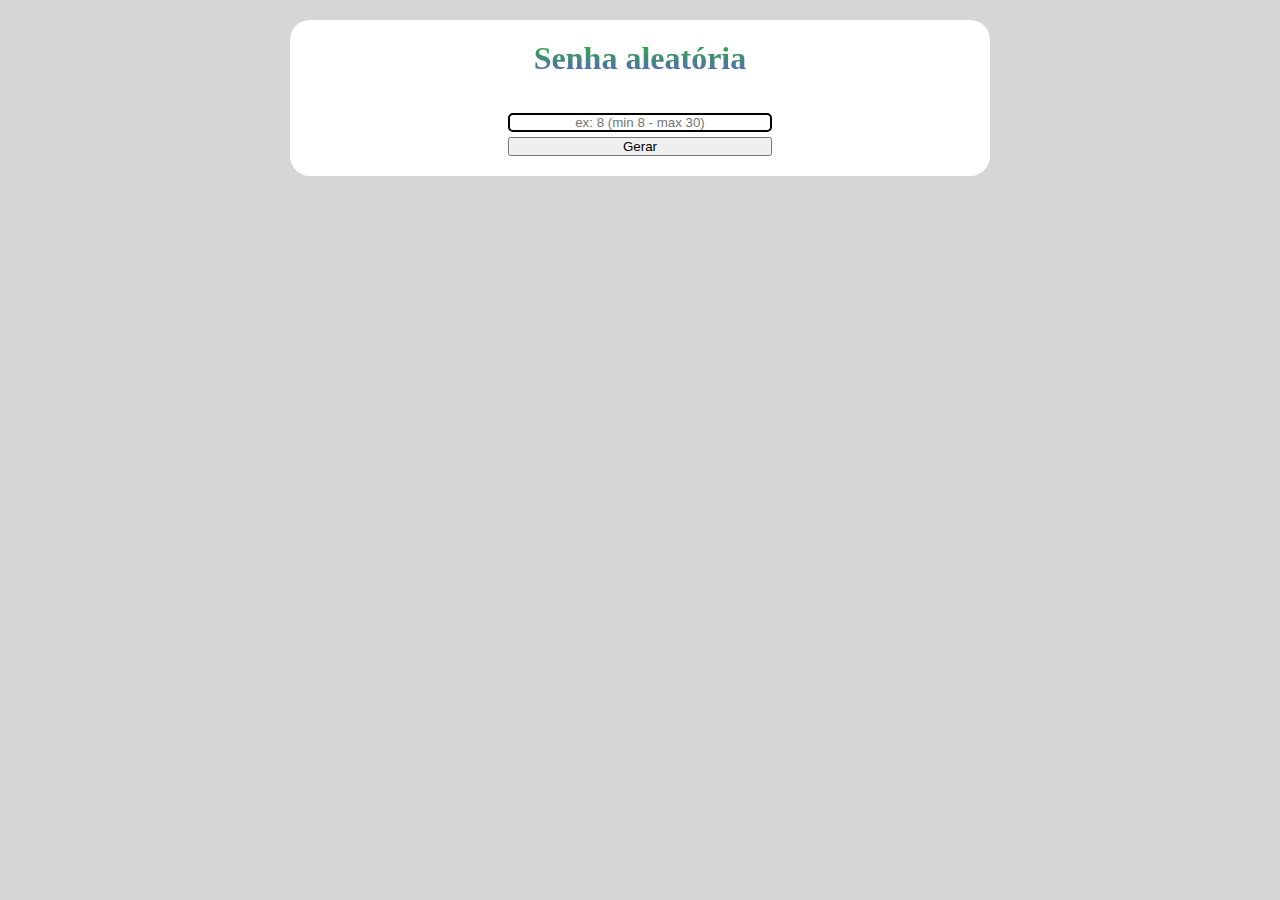
<file: index.html>
<!DOCTYPE html>
<html lang="PT-BR">
    <head>
        <link rel="stylesheet" href="styles.css">
        <meta charset="UTF-8">
        <title>Gerar Senha</title>
    </head>
    <body>
        <main>
            <h1 id="titulo">Senha aleatória</h1> <BR><BR>
            <input type="number" id="numCaracteres" placeholder="ex: 8 (min 8 - max 30)">
            <button id="botao" type="submit" onclick="a()">Gerar</button>
            <span id="resultado"></span>
        </main>
    </body>
    <script src="index.js"></script>
</html>
</file>
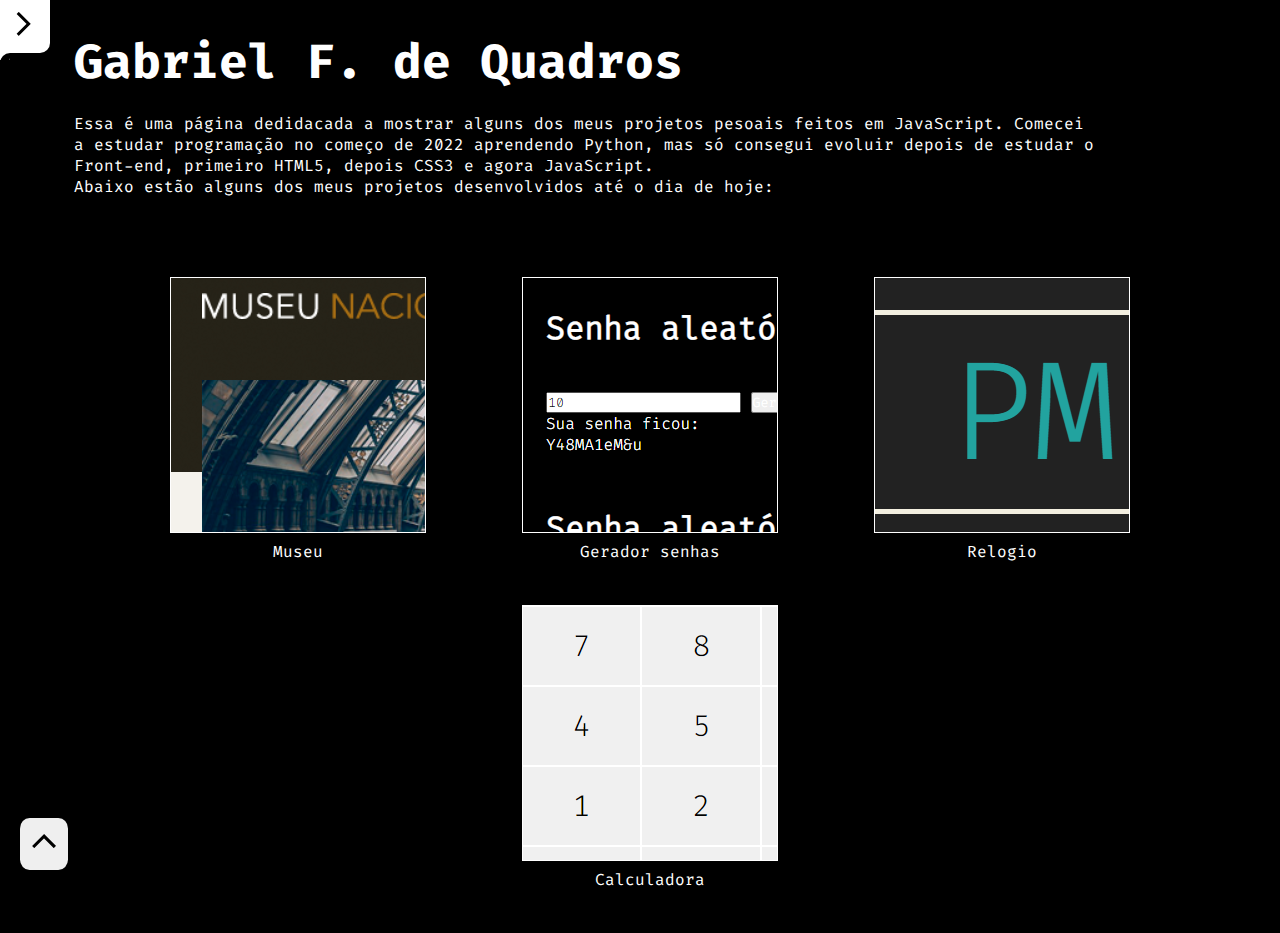
<file: landing page/index.html>
<!DOCTYPE html>
<html lang="pt-BR">
    <head>
        <link rel="stylesheet" href="styles.css">
        <meta charset="UTF-8">
        <meta http-equiv="X-UA-Compatible" content="IE=edge">
        <meta name="viewport" content="width=device-width, initial-scale=1.0">
        <link rel="icon" href="imgs/user.png">
        <title>Landing Page</title>
    </head>
    <body id="body">

        <nav>

            <div class="nav-left-side" id="nav-left-side">

                <div id="div-primeira">
                    <div class="div-icon"><a href="index.html"><img src="imgs/user.png" class="icon"></a></div>
                </div>

                <div id="div-segunda">
                    <div class="div-icon"><a href="relogio/index.html"><img src="imgs/clock-icon.png" class="icon"></a></div>
                    <div class="div-icon"><a href="gerador de senhas/gerador.html"><img src="imgs/password.png" class="icon"></a></div>
                    <div class="div-icon"><a href="calculadora/calculadora.html"><img src="imgs/calculator.png" class="icon"></a></div>
                    <div class="div-icon"><a href="./Museu/index.html"><img src="imgs/museum.png" class="icon"></a></div>
                </div>


                <div id="div-terceira">
                    <div class="div-icon"><img src="imgs/config.png" class="icon"></div>
                </div>
            </div>
            <button class="voltar-topo" id="voltar-topo"><img src="./imgs/arrowup.png"></button>

            <div class="botao" id="botao">

                <div class="botao-container">
                    <img src="imgs/flecha-direita.png" id="flecha-direita" onclick="inverteImg(), puxaEsquerda()">
                </div>

                <div id="botao-container2"></div>
                <div id="botao-container3"></div>
            </div>

        </nav>

        <main id="main">

            <div id="abstract"> 
                <h1 id="tittle"> Gabriel F. de Quadros</h1>
                <p>
                    Essa é uma página dedidacada a mostrar alguns dos meus projetos pesoais feitos em JavaScript.
                    Comecei a estudar programação no começo de 2022 aprendendo Python, mas só consegui evoluir depois
                    de estudar o Front-end, primeiro HTML5, depois CSS3 e agora JavaScript. <br>
                    Abaixo estão alguns dos meus projetos desenvolvidos até o dia de hoje:
                </p>
            </div>

            <div class="projects-div">
                <a href="./Museu/index.html">
                    <div class="project museu">
                        <span>Museu</span> 
                    </div>
                </a>
                <a href="gerador de senhas/gerador.html">
                    <div class="project passwordgen">
                        <span>Gerador senhas</span> 
                    </div>
                </a>
                <a href="./relogio/index.html">
                    <div class="project relogio">
                        <span>Relogio</span> 
                    </div>
                </a>
                <a href="./calculadora/calculadora.html" class="grid-center">
                    <div class="project calculadora">
                        <span>Calculadora</span> 
                    </div>
                </a>
            </div>

        </main>
    </body>
    <script src="index.js"></script>
</html>
</file>
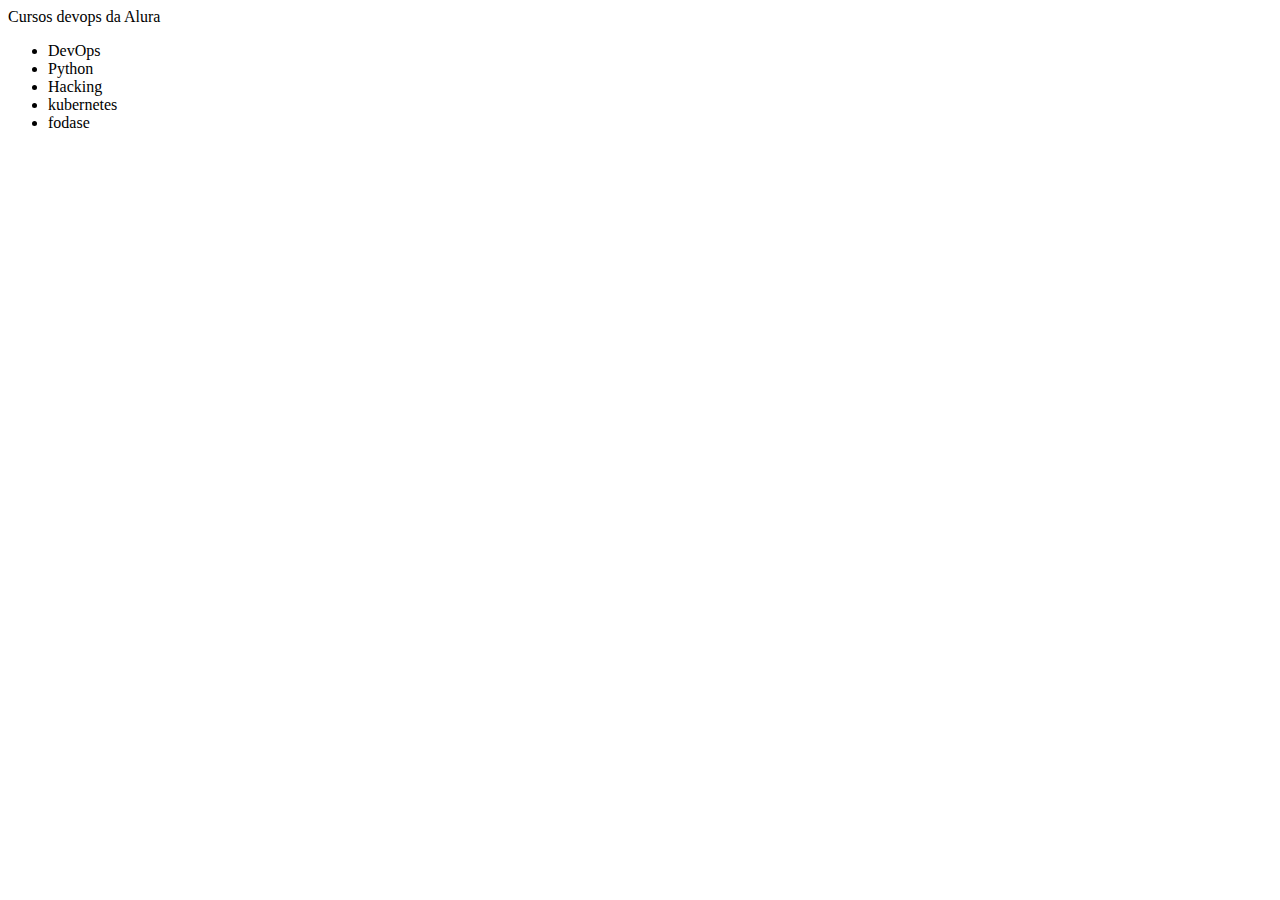
<file: Testes/index.html>
<!DOCTYPE html>
<html lang="en">
    <head>
        <meta charset="UTF-8">
        <title>Document</title>
    </head>
    <body>
        <header>Cursos devops da Alura</header>
        <ul>
            <li>DevOps</li>
            <li>Python</li>
            <li>Hacking</li>
            <li>kubernetes</li>
            <li>fodase</li>
        </ul>
    </body>
</html>
</file>
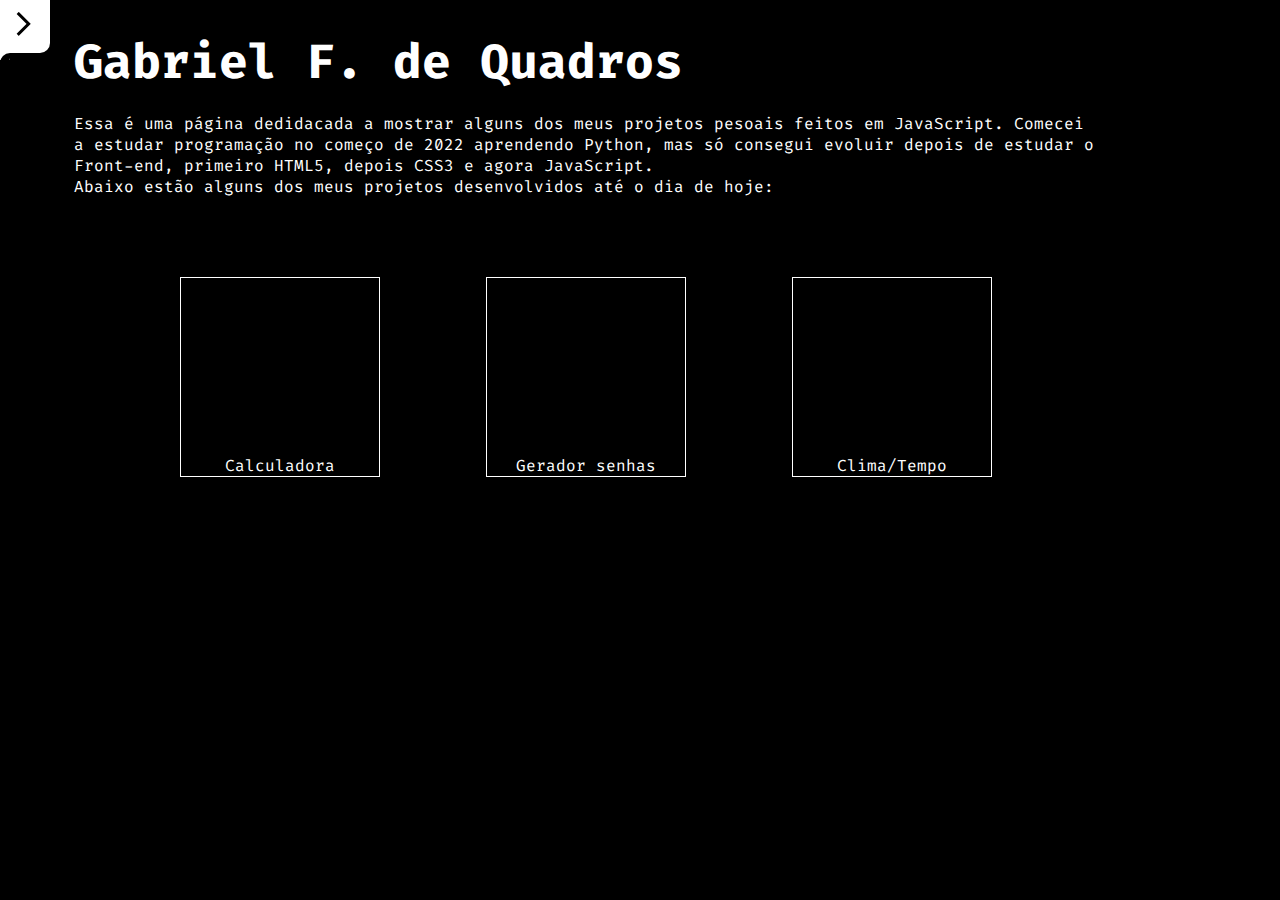
<file: landing page/backup/index.html>
<!DOCTYPE html>
<html lang="pt-BR">
    <head>
        <link rel="stylesheet" href="styles.css">
        <meta charset="UTF-8">
        <meta http-equiv="X-UA-Compatible" content="IE=edge">
        <meta name="viewport" content="width=device-width, initial-scale=1.0">
        <link rel="icon" href="user.png">
        <title>Landing Page</title>
    </head>
    <body id="body">

        <nav>

            <div class="nav-left-side" id="nav-left-side">

                <div id="div-primeira">
                    <div class="div-icon"><img src="user.png" class="icon"></div>
                </div>

                <div id="div-segunda">
                    <div class="div-icon"><img src="weather.png" class="icon"></div>
                    <div class="div-icon"><img src="calculator.png" class="icon"></div>
                    <div class="div-icon"><img src="password.png" class="icon"></div>
                </div>

                <div id="div-terceira">
                    <div class="div-icon"><img src="config.png" class="icon"></div>
                </div>

            </div>

            <div class="botao" id="botao">

                <div class="botao-container">
                    <img src="flecha-direita.png" id="flecha-direita" onclick="inverteImg(), puxaEsquerda()">
                </div>

                <div id="botao-container2"></div>
                <div id="botao-container3"></div>
            </div>

        </nav>

        <main id="main">

            <div id="abstract"> 
                <h1 id="tittle"> Gabriel F. de Quadros</h1>
                <p>
                    Essa é uma página dedidacada a mostrar alguns dos meus projetos pesoais feitos em JavaScript.
                    Comecei a estudar programação no começo de 2022 aprendendo Python, mas só consegui evoluir depois
                    de estudar o Front-end, primeiro HTML5, depois CSS3 e agora JavaScript. <br>
                    Abaixo estão alguns dos meus projetos desenvolvidos até o dia de hoje:
                </p>
            </div>

            <div class="projects-div">
                <a href="#">
                    <div class="project">
                        Calculadora
                    </div>
                </a>
                <a href="#">
                    <div class="project">
                        Gerador senhas
                    </div>
                </a>
                <a href="#">
                    <div class="project">
                        Clima/Tempo
                    </div>
                </a>
            </div>

        </main>
    </body>
    <script src="index.js"></script>
</html>
</file>
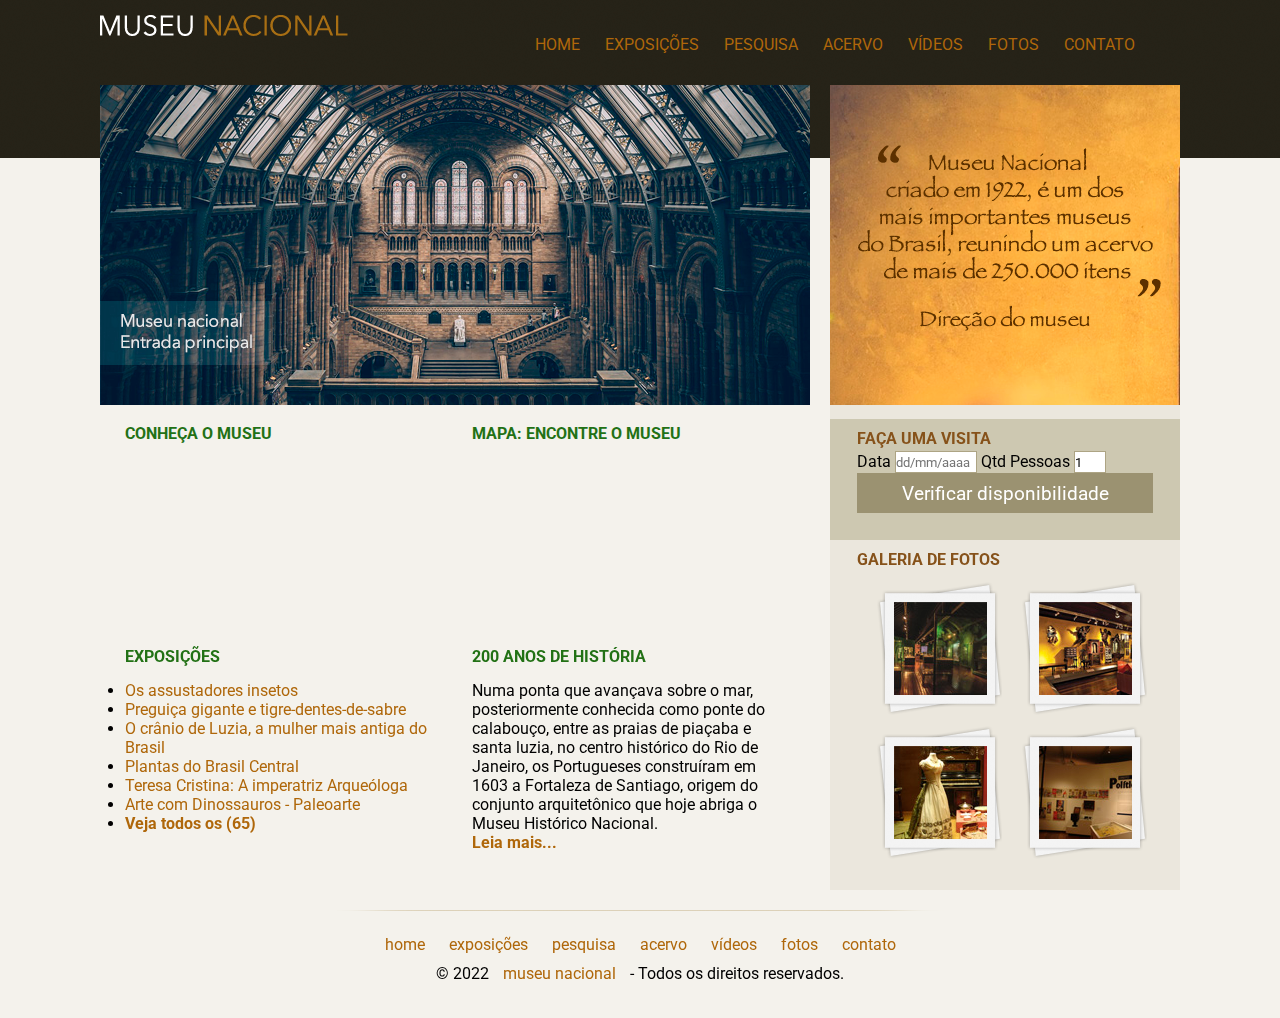
<file: landing page/Museu/index.html>
<!DOCTYPE html>
<html lang="pt-BR">
    <head>
        <meta charset="UTF-8">
        <title>Museu Nacional</title>        
        <!-- Estilo Customizado -->
        <link rel="stylesheet" href="styles.css">

        <!-- [if lt IE 9]> 
            <script src="https://cdnjs.cloudflare.com/ajax/libs/html5shiv/3.7.3/html5shiv.js"></script>
        <![endif]-->
    
    </head>

    <body id="museu">
        <div id="container">
            <header>
                <div id="logo">
                    <h1><a href="#">Museu Nacional</a></h1>
                </div>
                <nav>
                    <ul>
                        <li><a href="#">Home</a></li>
                        <li><a href="#">Exposições</a></li>
                        <li><a href="#">Pesquisa</a></li>
                        <li><a href="#">Acervo</a></li>
                        <li><a href="#">Vídeos</a></li>
                        <li><a href="#">Fotos</a></li>
                        <li><a href="#">Contato</a></li>
                    </ul>
                </nav>
            </header>

            <div id="principal">
                <div id="conteudo">
                    <section id="capa">
                        <img src="img/museu.png" alt="">
                    </section>

                    <section id="postagens">

                        <article id="video">
                            <h3> Conheça o Museu</h3>
                            <iframe width="310" height="170" src="https://www.youtube.com/embed/RGUYb-hivrc" 
                            frameborder="0" allow="autoplay; encrypted-media" allowfullscreen></iframe>
                        </article>

                        <article id="mapa">
                            <h3> Mapa: Encontre o museu</h3>
                            <iframe width="310" height="170" src="https://www.google.com/maps/embed?pb=!1m18!1m12!1m3!1d3675.206311665317!2d-43.2287175843496!3d-22.905759985012445!2m3!1f0!2f0!3f0!3m2!1i1024!2i768!4f13.1!3m3!1m2!1s0x997e58a085b7af%3A0x4d11e9a933d38ce3!2sMuseu%20Nacional%20-%20UFRJ!5e0!3m2!1spt-BR!2sbr!4v1659018536365!5m2!1spt-BR!2sbr" 
                            style="border:0;" allowfullscreen loading="lazy" 
                            referrerpolicy="no-referrer-when-downgrade"></iframe>
                        </article>

                        <article id="exposicoes">
                            <h3>Exposições</h3>
                            <ul>
                                <li><a href="">Os assustadores insetos</a></li>
                                <li><a href="">Preguiça gigante e tigre-dentes-de-sabre</a></li>
                                <li><a href="">O crânio de Luzia, a mulher mais antiga do Brasil</a></li>
                                <li><a href="">Plantas do Brasil Central</a></li>
                                <li><a href="">Teresa Cristina: A imperatriz Arqueóloga</a></li>
                                <li><a href="">Arte com Dinossauros - Paleoarte</a></li>
                                <li><a href=""><strong>Veja todos os (65)</strong></a></li>
                            </ul>
                        </article>

                        <article id="historia">
                            <h3>200 anos de história</h3>
                            <p>
                                Numa ponta que avançava sobre o mar,
                                posteriormente conhecida como ponte do calabouço, 
                                entre as praias de piaçaba e santa luzia, no centro
                                histórico do Rio de Janeiro, os Portugueses construíram
                                em 1603 a Fortaleza de Santiago, origem do conjunto
                                arquitetônico que hoje abriga o Museu Histórico Nacional.
                            </p>
                            <a href="#"><strong>Leia mais...</strong></a>
                        </article>

                    </section>
                </div>

                <aside>
                    <section id="depoimento">
                        <img src="img/depoimento.png" alt="">
                    </section>

                    <section id="visita">
                        <h4>Faça uma visita</h4>
                        <form action="">
                            <fieldset>
                                <legend>Selecione uma data</legend>
                                <label for="data"> Data </label>
                                <input type="text" class="campo" id="data" placeholder="dd/mm/aaaa">
                                <label for="qtd"> Qtd Pessoas </label>
                                <input style="width: 30px;" type="text" class="campo" id="qtd" value="1">
                            </fieldset>
                            <input class="botao" type="submit" value="Verificar disponibilidade">
                        </form>
                    </section>

                    <section id="galeria">
                        <h4>Galeria de fotos</h4>
                        <a href="">
                            <img src="img/imagem1.jpg" height="93" width="93">
                        </a>
                        <a href="">
                            <img src="img/imagem2.jpg" height="93" width="93">
                        </a>
                        <a href="">
                            <img src="img/imagem3.jpg" height="93" width="93">
                        </a>
                        <a href="">
                            <img src="img/imagem4.jpg" height="93" width="93">
                        </a>
                    </section>
                </aside>
                
                <footer style="clear: both;">
                    <p>
                        <a href="#">Home</a>
                        <a href="#">Exposições</a>
                        <a href="#">Pesquisa</a>
                        <a href="#">Acervo</a>
                        <a href="#">Vídeos</a>
                        <a href="#">Fotos</a>
                        <a href="#">Contato</a>
                    </p>
                    <p>
                        &copy; 2022 <a href="">Museu Nacional</a> - Todos os direitos reservados.
                    </p>
                </footer>
            </div>
        </div> <!-- Fim do container-->
        
        <script type="text/javascript" src="../index.js"></script>
    </body>
</html>
</file>
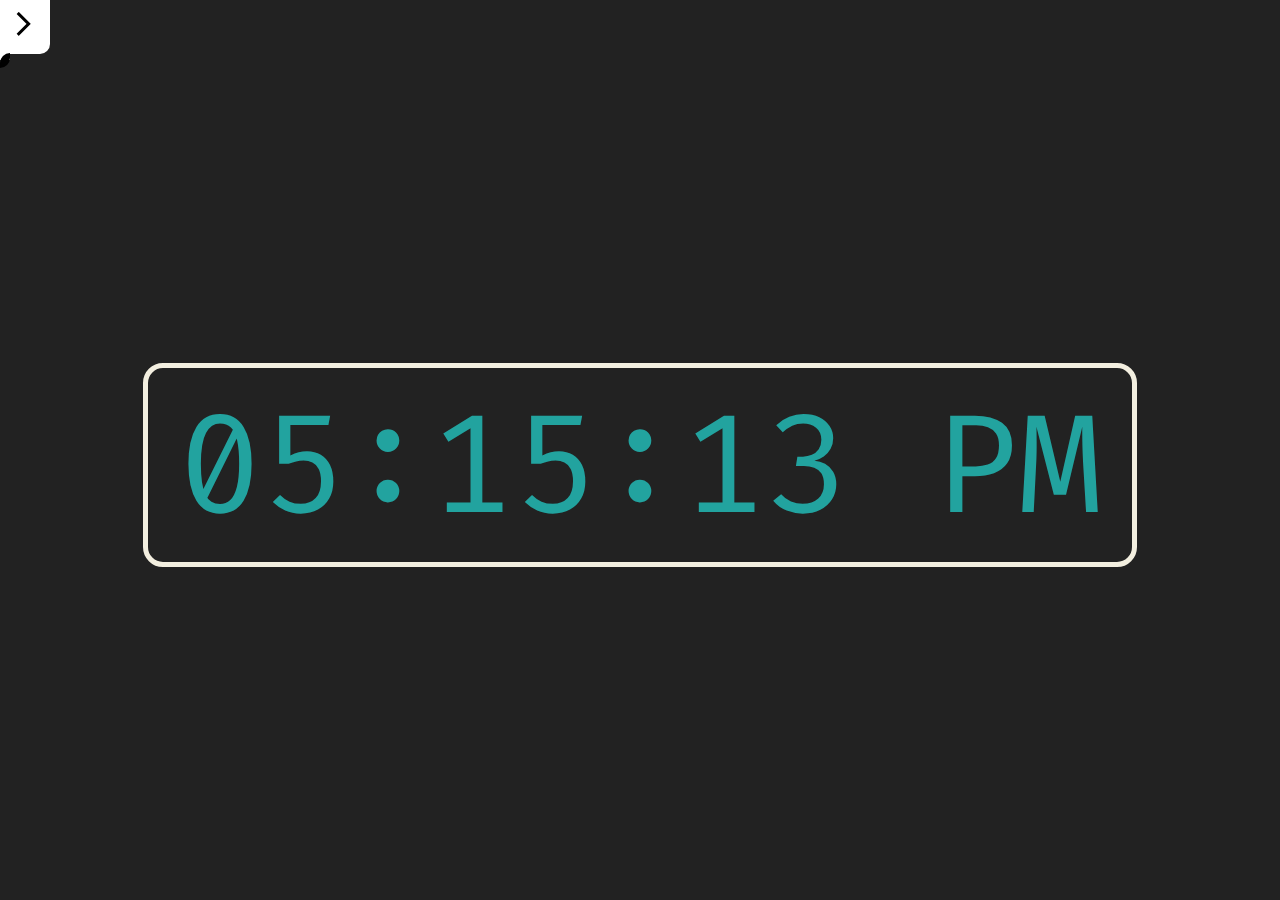
<file: landing page/relogio/index.html>
<!DOCTYPE html>
<html lang="pt-BR">
    <head>
        <meta charset="UTF-8">
        <meta http-equiv="X-UA-Compatible" content="IE=edge">
        <meta name="viewport" content="width=device-width, initial-scale=1.0">
        <link rel="stylesheet" href="styles.css">
        <link rel="stylesheet" href="../styles.css">
        <link rel="stylesheet" href="https://fonts.googleapis.com/css2?family=Material+Symbols+Outlined:opsz,wght,FILL,GRAD@20..48,100..700,0..1,-50..200" />
        <title>Relógio</title>
    </head>
    <body id="clock">
        <nav>

            <div class="nav-left-side" id="nav-left-side">
    
                <div id="div-primeira">
                    <div class="div-icon"><a href="../index.html"><img src="../imgs/user.png" class="icon"></a></div>
                </div>
    
                <div id="div-segunda">
                    <div class="div-icon"><a href="../relogio/index.html"></a><img src="../imgs/clock-icon.png" class="icon"></a></div>
                    <div class="div-icon"><a href="../gerador de senhas/gerador.html"><img src="../imgs/password.png" class="icon"></a></div>
                    <div class="div-icon"><a href="../calculadora/calculadora.html"></a><img src="../imgs/calculator.png" class="icon"></a></div>
                    <div class="div-icon"><a href="../Museu/index.html"><img src="../imgs/museum.png" class="icon"></a></div>
                </div>
    
                <div id="div-terceira">
                    <div class="div-icon"><img src="../imgs/config.png" class="icon"></div>
                </div>
    
            </div>
    
            <div class="botao" id="botao">
    
                <div class="botao-container">
                    <img src="../imgs/flecha-direita.png" id="flecha-direita" onclick="inverteImg(), puxaEsquerda()">
                </div>
    
                <div id="botao-container2"></div>
                <div id="botao-container3"></div>
            </div>
    
        </nav>
        <main id="relogio">
            <div id="time"></div>
        </main>
    <script src="index.js"></script>
    <script src="../index.js"></script>
</html>
</file>
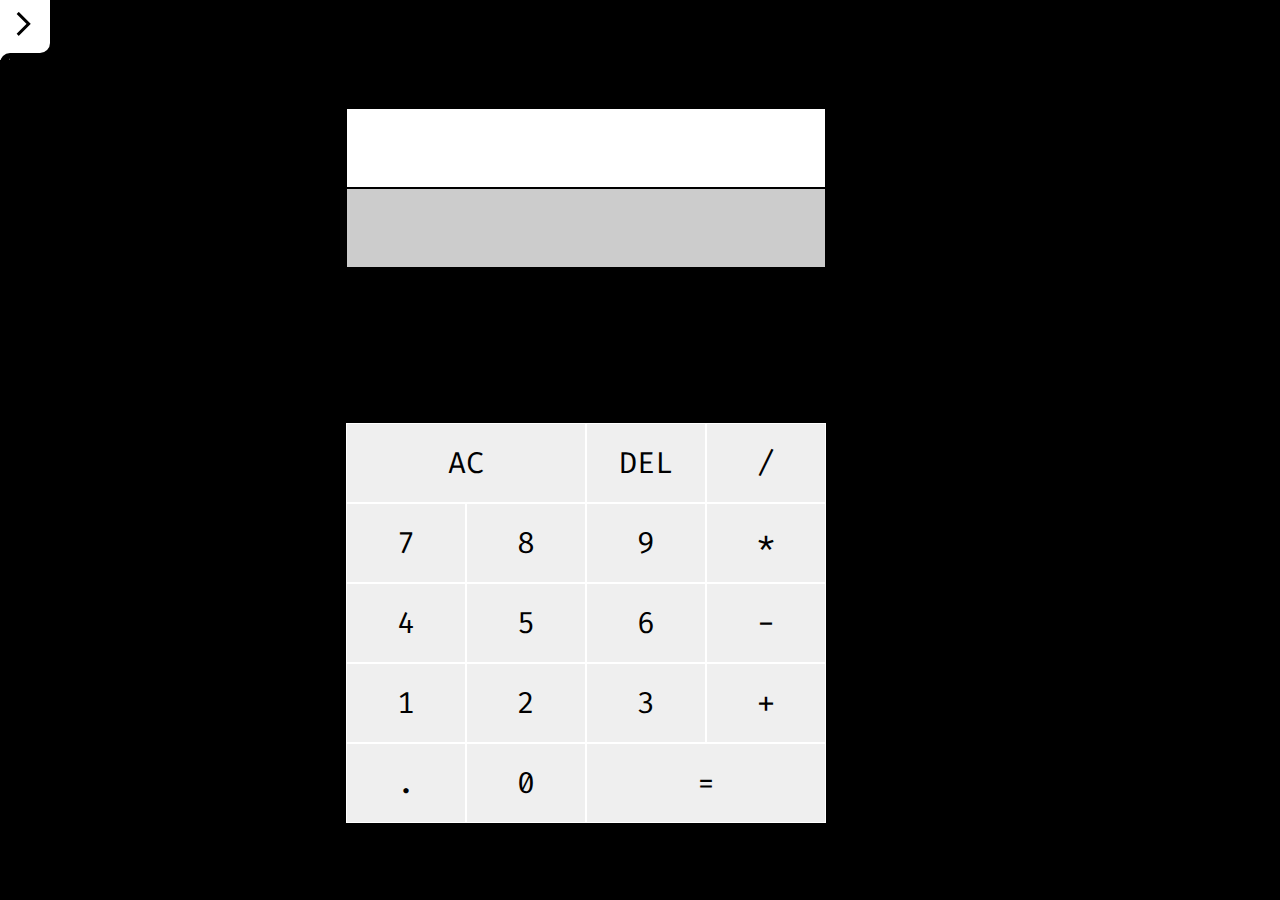
<file: landing page/calculadora/calculadora.html>
<!DOCTYPE html>
<html lang="en">
    <head>
        <meta charset="UTF-8">
        <meta http-equiv="X-UA-Compatible" content="IE=edge">
        <meta name="viewport" content="width=device-width, initial-scale=1.0">
        <link rel="stylesheet" href="calculadora.css">
        <link rel="stylesheet" href="../styles.css">
        <title>Document</title>
    </head>
    <body id="body">
        <nav>

            <div class="nav-left-side" id="nav-left-side">
    
                <div id="div-primeira">
                    <div class="div-icon"><a href="../index.html"><img src="../imgs/user.png" class="icon"></a></div>
                </div>
    
                <div id="div-segunda">
                    <div class="div-icon"><a href="../relogio/index.html"></a><img src="../imgs/clock-icon.png" class="icon"></a></div>
                    <div class="div-icon"><a href="../gerador de senhas/gerador.html"><img src="../imgs/password.png" class="icon"></a></div>
                    <div class="div-icon"><a href="calculadora.html"></a><img src="../imgs/calculator.png" class="icon"></a></div>
                    <div class="div-icon"><a href="../Museu/index.html"><img src="../imgs/museum.png" class="icon"></a></div>
                </div>
    
                <div id="div-terceira">
                    <div class="div-icon"><img src="../imgs/config.png" class="icon"></div>
                </div>
    
            </div>
    
            <div class="botao" id="botao">
    
                <div class="botao-container">
                    <img src="../imgs/flecha-direita.png" id="flecha-direita" onclick="inverteImg(), puxaEsquerda()">
                </div>
    
                <div id="botao-container2"></div>
                <div id="botao-container3"></div>
            </div>
    
        </nav>

        <main>
            <div id="output">
                <div data-previous-operand></div>
                <div id="current-operand" data-current-operand></div>
            </div>
            <div id="calculator-body">
                <button data-all-clear class="double">AC</button>
                <button data-delete>DEL</button>
                <button data-operator>/</button>
                <button data-number>7</button>
                <button data-number>8</button>
                <button data-number>9</button>
                <button data-operator>*</button>
                <button data-number>4</button>
                <button data-number>5</button>
                <button data-number>6</button>
                <button data-operator>-</button>
                <button data-number>1</button>
                <button data-number>2</button>
                <button data-number>3</button>
                <button data-operator>+</button>
                <button data-number>.</button>
                <button data-number>0</button>
                <button data-equals class="double">=</button>
            </div>
        </main>
    
    </body>
    <script src="calculadora.js"></script>
    <script src="../index.js"></script>
</html>
</file>
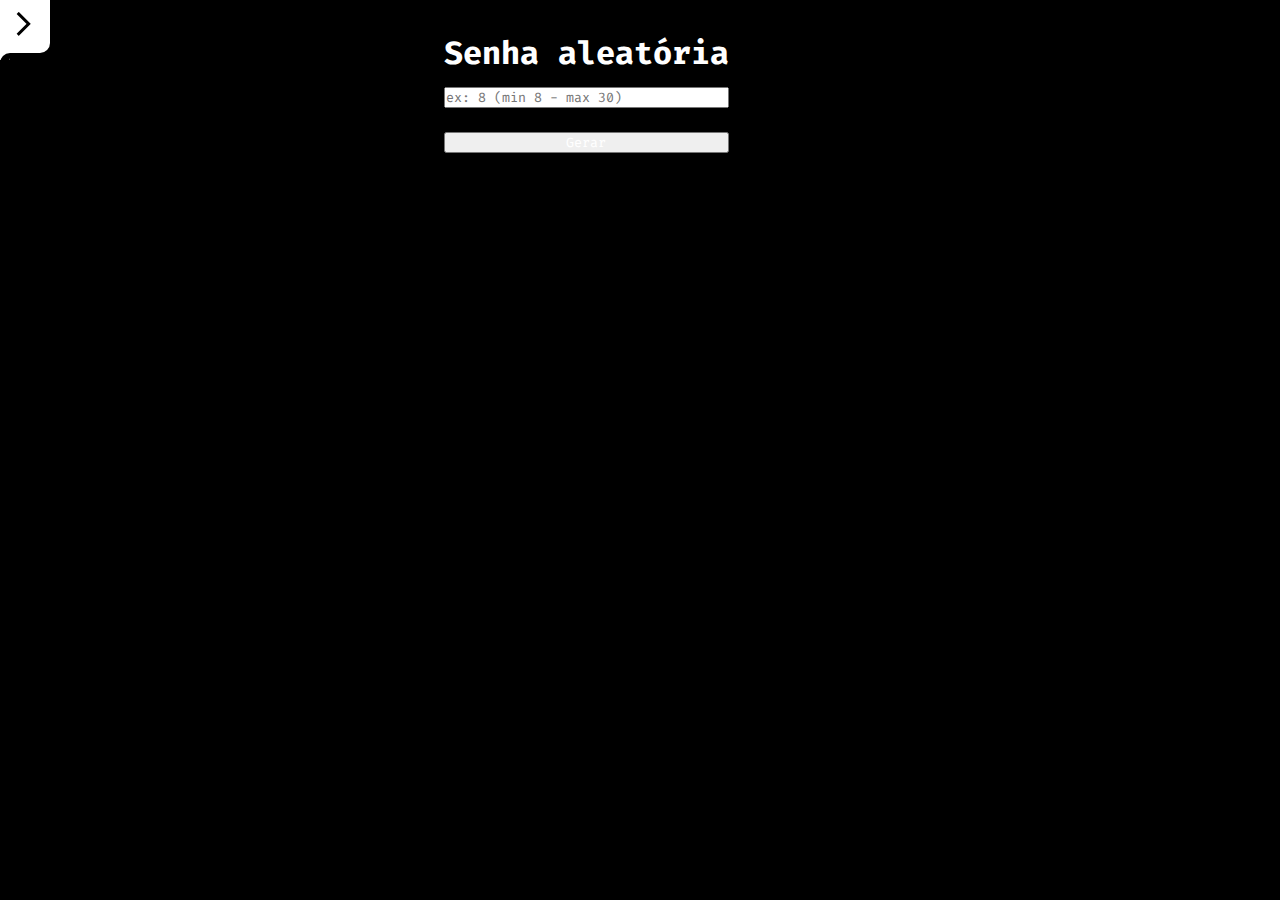
<file: landing page/gerador de senhas/gerador.html>
<!DOCTYPE html>
<html lang="PT-BR">
    <head>
        <link rel="stylesheet" href="../styles.css">
        <meta charset="UTF-8">
        <title>Gerar Senha</title>
    </head>
    <body id="body">
        <nav>

            <div class="nav-left-side" id="nav-left-side">

                <div id="div-primeira">
                    <div class="div-icon"><a href="../index.html"><img src="../imgs/user.png" class="icon"></a></div>
                </div>

                <div id="div-segunda">
                    <div class="div-icon"><a href="../relogio/index.html"><img src="../imgs/clock-icon.png" class="icon"></a></div>
                    <div class="div-icon"><a href=""><img src="../imgs/password.png" class="icon"></a></div>
                    <div class="div-icon"><a href="../calculadora/calculadora.html"><img src="../imgs/calculator.png" class="icon"></a></div>
                    <div class="div-icon"><a href="../Museu/index.html"></a><img src="../imgs/museum.png" class="icon"></a></div>
                </div>

                <div id="div-terceira">
                    <div class="div-icon"><img src="../imgs/config.png" class="icon"></div>
                </div>

            </div>

            <div class="botao" id="botao">

                <div class="botao-container">
                    <img src="../imgs/flecha-direita.png" id="flecha-direita" onclick="inverteImg(), puxaEsquerda()">
                </div>

                <div id="botao-container2"></div>
                <div id="botao-container3"></div>
            </div>

        </nav>

        <main id="gerador">
            <h1 id="titulo">Senha aleatória</h1>
            <input type="number" id="numCaracteres" placeholder="ex: 8 (min 8 - max 30)">
            <button id="botao" type="submit" onclick="a()">Gerar</button>
            <span id="resultado"></span>
        </main>
    </body>
    <script src="../index.js"></script>
</html>
</file>
<file: styles.css>
* {
    padding: 0;
    margin: 0;
    box-sizing: border-box;
}

body {
    background-color: rgb(214, 214, 214);
    display: flex;
    justify-content: space-around;
    align-items: center;
}

main {
    margin: 20px;
    padding: 20px;
    border-radius: 20px;
    display: flex;
    flex-direction: column;
    justify-content: space-around;
    align-items: center;
    width: 700px;
    max-width: 60%;
    height: fit-content;
    background-color: white;
}

#titulo {
    position: relative;
    z-index: 1;
    background: linear-gradient(to top, rgb(91, 93, 211), rgb(43, 182, 38));
    background-clip: text;
    -webkit-background-clip: text;
    -webkit-text-fill-color: transparent;
}

#numCaracteres {
    border: 2px solid black;
    border-radius: 5px;
    text-align: center;
    width: 40%;
}

input[type="number"]::-webkit-outer-spin-button,
input[type="number"]::-webkit-inner-spin-button {
    -webkit-appearance: none;
}

#botao {
    width: 40%;
    margin-top: 5px;
}
</file>
<file: landing page/styles.css>
@import url('https://fonts.googleapis.com/css2?family=Fira+Code:wght@300&display=swap');

html{
    scroll-behavior: smooth;
}

* {
    font-family: 'Fira Code', monospace;
    box-sizing: border-box;
    margin: 0;
    padding: 0;
}

body {
    position: absolute;
    z-index: 0;
    background: black;
}


/* ==-------- Nav Bar --------== */

.voltar-topo {
    position: fixed;
    bottom: 30px;
    left: 20px;
    border: none;
    border-radius: 20%;
    transition: all .7s;
}

.voltar-topo:hover{
    cursor: pointer;
}

nav {
    position: fixed;
    z-index: 9;
}

.nav-left-side{
    position: fixed;
    left: -75px;
    height: 100%;
    width: 75px;
    background-color: rgb(255, 255, 255);
    display: flex;
    flex-direction: column;
    text-align: center;
    transition: all .5s ease;
}

.nav-left-side > * > *{
    border-radius: 10px;
    background-color: rgb(129, 129, 129);
    box-shadow: -3px 3px rgb(168, 168, 168);
    margin: 10px 10px 10px 15px;
    display: flex;
    align-items: center;
    justify-content: center;
}

.div-icon {
    width: 40px;
    height: 40px;
}

.icon {
    width: 30px;
    height: 30px;
}

.nav-left-side > * > *:hover{
    cursor: pointer;
}

#div-segunda {
    margin-top: 15px;
    height: 100%;
    display: flex;
    flex-direction: column;
    justify-content: flex-start;
}

.botao-container {
    position: relative;
    top: 0;
    background-color: rgb(255, 255, 255);
    border-radius: 0 0 10px 0;
}

.botao-container:hover{
    cursor: pointer;
}

#botao-container2{
    position: absolute;
    background-color: rgb(255, 255, 255);
    z-index: 5;
    height: 10px;
    width: 10px;
    top: 50px;
}

#botao-container3{
    top: 53px;
    position: absolute;
    z-index: 10;
    background-color: rgb(0, 0, 0);
    border-radius: 10px 0 10px 0;
    height: 15px;
    width: 10px;
}
.inverter {
    transform: scaleX(-1);
}

.botao {
    position: absolute;
    left: 0px;
    height: 150px;
    width: 50px;
    transition: all .5s ease;
}

.puxa-esquerda {
    left: 0px;
}

.puxa-esquerda2 {
    left: 75px;
}

.puxa-esquerda3 {
    left: 95px;
    bottom: 20px;
}



/* == ---------- main ----------- == */

main {
    z-index: 1;
    position: absolute;
    left: 74px;
    width: 80vw;
    height: 100vh;
    padding-top: 30px;
}

main > * {
    color: white;
}

.black-box {
    position: fixed;
    left: 0;
    top: 0;
    z-index: 8;
    background: rgba(0,0,0,0.8);
    width:100vw;
    height: 100vh;
}

#abstract {
    margin-bottom: 80px;
}

#tittle {
    font-size: 3em;
    margin-bottom: 20px;
}

.projects-div {
    display: grid;
    grid-template-columns: repeat(3, 20vw);
    grid-template-rows: auto;
    width: 90vw;
    justify-content: space-evenly;
}

.project {
    border: 1px solid white;
    display: flex;
    justify-content: center;
    align-items: flex-end;
    width: 20vw;
    height: 20vw;
    min-width: 210px;
    min-height: 210px;
    margin: 0 0 8vh 0;
}

.project > * {
    position: relative;
    top: 30px;
}

.passwordgen {
    background: url(./imgs/passwordgen.png);
}

.museu {
    background: url(./imgs/museu.png) no-repeat;
}

.relogio {
    background: url(./imgs/clock.png) no-repeat;
}

.calculadora{
    background: url(./imgs/calc.png) no-repeat;
}

a {
    text-decoration: none;
    color: white;
}

.grid-center {
    grid-column: 2;
}


/* -------- Gerador de senhas --------- */



input[type="number"]::-webkit-outer-spin-button,
input[type="number"]::-webkit-inner-spin-button {
    -webkit-appearance: none;
}

input#numCaracteres {
    color: black;
}

#gerador {
    display: grid;
    grid-template-rows: repeat(4, 5vh);
    justify-content: center;
    align-items: center;
}

#gerador > * {
    display: flex;
    justify-content: center;
    align-items: center;
}


/* ==------ Responsividade ------==*/

@media (max-width: 900px){
    .projects-div {
        display: grid;
        grid-template-columns: repeat(2, 20vw);
        position: relative;
        left: -100px;
    }
    .grid-center {
        grid-column: auto;
    }
}

@media (max-width: 600px) {
    .projects-div {
        display: grid;
        grid-template-columns: repeat(1, 20vw);
        position: relative;
        left: -130px;
    }
    .project {
        min-width: 350px;
        min-height: 350px;
        margin: 20px 0;
    }

    #gerador {
        padding-top: 200px;
        grid-template-rows: repeat(4, 8vh);
    }

    #gerador > * {
        font-size: 28px;
    }
    
    #gerador h1 {
        font-size: 46px;
    }
}
</file>
<file: landing page/backup/styles.css>
@import url('https://fonts.googleapis.com/css2?family=Fira+Code:wght@300&display=swap');

* {
    font-family: 'Fira Code', monospace;
    box-sizing: border-box;
    margin: 0;
    padding: 0;
}

body {
    position: absolute;
    z-index: 0;
    background: black;
}


/* ==-------- Nav Bar --------== */

nav {
    position: absolute;
    z-index: 9;
}

.nav-left-side{
    position: absolute;
    left: -75px;
    height: 100vh;
    width: 75px;
    background-color: rgb(255, 255, 255);
    display: flex;
    flex-direction: column;
    text-align: center;
    transition: all .8s ease;
}

.nav-left-side > * > *{
    border-radius: 10px;
    background-color: rgb(129, 129, 129);
    box-shadow: -3px 3px rgb(168, 168, 168);
    margin: 10px 10px 10px 15px;
    display: flex;
    align-items: center;
    justify-content: center;
}

.div-icon {
    width: 40px;
    height: 40px;
}

.icon {
    width: 30px;
    height: 30px;
}

.nav-left-side > * > *:hover{
    cursor: pointer;
}

#div-segunda {
    margin-top: 15px;
    height: 100%;
    display: flex;
    flex-direction: column;
    justify-content: flex-start;
}

.botao-container {
    position: relative;
    top: 0;
    background-color: rgb(255, 255, 255);
    border-radius: 0 0 10px 0;
}

.botao-container:hover{
    cursor: pointer;
}

#botao-container2{
    position: absolute;
    background-color: rgb(255, 255, 255);
    z-index: 5;
    height: 10px;
    width: 10px;
    top: 50px;
}

#botao-container3{
    top: 53px;
    position: absolute;
    z-index: 10;
    background-color: rgb(0, 0, 0);
    border-radius: 10px 0 10px 0;
    height: 15px;
    width: 10px;
}
.inverter {
    transform: scaleX(-1);
}

.botao {
    position: absolute;
    left: 0px;
    height: 150px;
    width: 50px;
    transition: all.8s ease;
}

.puxa-esquerda {
    left: 0px;
}

.puxa-esquerda2 {
    left: 75px;
}



/* == ---------- main ----------- == */

main {
    z-index: 1;
    position: absolute;
    left: 74px;
    width: 80vw;
    height: 100vh;
    padding-top: 30px;
}

main > * {
    color: white;
}

.black-box {
    position: absolute;
    left: 0;
    top: 0;
    z-index: 8;
    background: rgba(0,0,0,0.8);
    width:100vw;
    height: 100vh;
}

#abstract {
    margin-bottom: 80px;
}

#tittle {
    font-size: 3em;
    margin-bottom: 20px;
}

.projects-div {
    display: flex;
    width: 100%;
    justify-content: space-evenly;
}

.project {
    border: 1px solid white;
    display: flex;
    justify-content: center;
    align-items: flex-end;
    width: 200px;
    height: 200px;
}

a {
    text-decoration: none;
    color: white;
}
</file>
<file: landing page/Museu/styles.css>
@import url('https://fonts.googleapis.com/css2?family=Roboto&display=swap');

* {
    font-family: 'Roboto', monospace;
    padding: 0;
    margin: 0;
}

/* ===== Estrutura do Site ===== */

body#museu {
    background: #f4f2ec url(img/fundo.png) repeat-x;
    font: 12px;
}

#container {
    width: 1080px;
    margin: 0 auto;

}

a:link, a:active, a:visited {
    color: #af670a;
    text-decoration: none;
}

a:hover {
    color: #227115;
}


/* ===== Logo ===== */

#logo h1 {
    float: left;
}

#logo a {
    width: 248px;
    height: 21px;
    text-indent: -9999px;
    display: block;
    background: url(img/logo.png) no-repeat;
}


/* ===== Nav Bar ===== */

header {
    padding: 15px 0;
    height: 55px;
}

nav {
    
}

nav ul {
    list-style: none;
    margin: 20px;
    float: right;
}

nav ul li {
    float: left;
}

nav ul li a:link {
    display: block;
    margin-right: 25px;
    padding-bottom: 3px;
    text-transform: uppercase;
}

nav ul li a:hover {
    border-bottom: 1px solid #535858;
}


/* ===== Principal ===== */

#conteudo {
    width: 710px;
    float: left;
    margin-bottom: 20px;
}

aside {
    width: 350px;
    float: right;
    background-color: #ebe7dd;
    padding-bottom: 30px;
    margin-bottom: 20px;
}


/* ===== Barra lateral ===== */

/* section#postagens {
    display: flex;
    justify-content: space-between;
    flex-wrap: wrap;
}

section article#historia {
    width: 310px;
} */

section#visita {
    background: #cdc8b1;
    padding: 10px 27px 27px 27px;
    margin-top: 10px;
}

section#galeria {
    padding: 10px 27px 0 27px;
}

section#galeria a {
    display: block;
    background: url(img/fundo-foto.png) no-repeat;
    float: left;
    padding: 17px 15px 17px 15px;
    margin: 10px 0 0 20px;
}

section#galeria img{
    margin: 3px 0 0 2px;
}

article#exposicoes, article#video {
    float: left;
    width: 310px;
    margin: 15px 0 0 25px;
}

article#historia, article#mapa {
    float: left;
    width: 310px;
    margin: 15px 0 0 37px;
}

h3 {
    color: #227115;
    font-size: 1em;
    margin-bottom: 15px;
    text-transform: uppercase;
}

h4 {
    color: #86521a;
    text-transform: uppercase;
    padding-bottom: 3px;
    margin-bottom: 0;
}


/* ===== Rodapé ===== */
footer {
    margin-top: 20px;
    padding: 20px 0 30px 0;
    text-align: center;
    background: url(img/fundo-rodape.png) no-repeat center top;
}

footer>p a {
    text-transform: lowercase;
    padding: 2px 10px;
}

footer>p {
    padding: 5px;
}


/* ===== Formuários ===== */

input {
    height: 20px;
    background: #fff;
    border: none;
    font-size: 13px;
    width: 80px;
}

input.campo {
    border: 1px solid #ada484;
}

input.botao {
    background: #9b9271;
    color: white;
    width: 100%;
    height: 40px;
    font-size: 1.2em;
}

fieldset {
    border: none;
}

legend {
    display: none;
}
</file>
<file: landing page/relogio/styles.css>
@import url('https://fonts.googleapis.com/css2?family=Roboto:wght@300&display=swap');

* {
    font-size: 20px;
    margin: 0;
    padding: 0;
    font-family: 'Roboto', sans-serif;
}

main#relogio {
    position: absolute;
    left: 0;
    top: 0;
    display: flex;
    width: 100vw;
    background: #222222;
    justify-content: center;
    align-items: center;
    height: 100vh;
}

#time {
    border: 5px solid #F3EFE0 ;
    border-radius: 20px;
    padding: 5px 30px;
    font-size: 7em;
    color: #22A39F;
}

@media (max-width: 900px){

}

@media (max-width: 600px) {
    #relogio {
        writing-mode: vertical-rl;
    }
}
</file>
<file: landing page/calculadora/calculadora.css>
* {
    font-family: sans-serif, monospace;
    box-sizing: border-box;
    margin: 0;
    padding: 0;
    color: black;
}

main {
    display: grid;
    grid-template-columns: repeat(3);
    justify-content: center;
    align-items: center;
}

#calculator-body {
    display: grid;
    grid-template-columns: repeat(4, 120px);
    grid-template-rows: repeat(5, 80px);
}

#calculator-body > * {
    border: 1px solid white;
    font-size: 30px;
}

#calculator-body > *:hover {
    background: #CCC;
    cursor: pointer;
}

.double {
    grid-column: span 2;
}

#output > * {
    background: #FFF;
    border: 1px solid black;
    width: 480px;
    height: 80px;
    text-align: end;
    color: #000;
    font-size: 30px;
}

#current-operand {
    background: #CCC;
    font-weight: bolder;
    color: #FFF;
}
</file>
